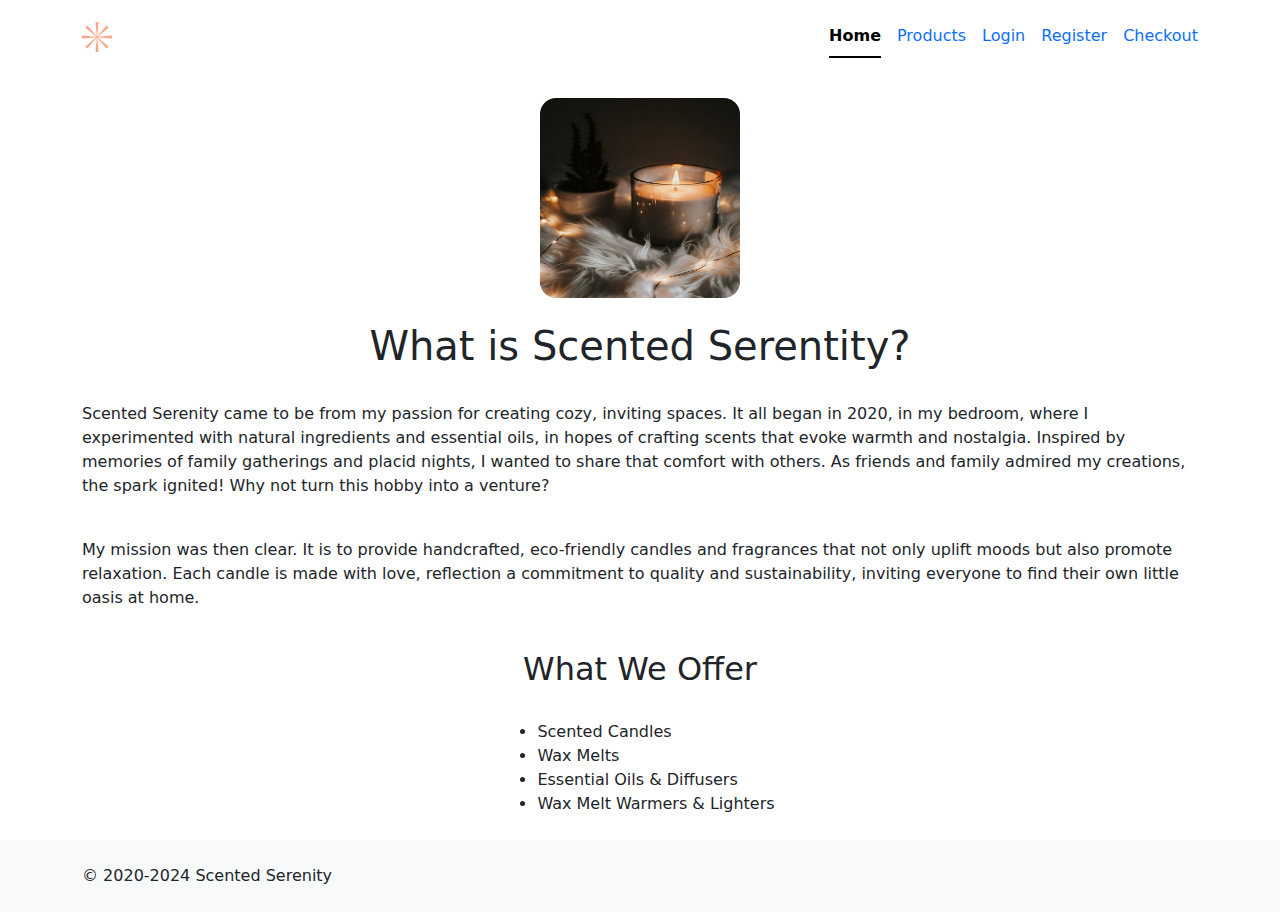
<file: index.html>
<!DOCTYPE html>
<html lang="en">
  <head>
    <meta charset="UTF-8" />
    <meta name="viewport" content="width=device-width, initial-scale=1.0" />
    <title>Scented Serenity</title>
    <link rel="stylesheet" href="css/bootstrap.css" />
    <link rel="stylesheet" href="css/styles.css" />
  </head>
  <body>
    <header class="container py-3 d-flex justify-content-between align-items-center">
      <svg id="logo-36" width="30" height="30" viewBox="0 0 40 40" fill="none" xmlns="http://www.w3.org/2000/svg">
        <path
          d="M18.9523 11.0726C18.5586 7.69873 18.1429 4.13644 18.1429 0H21.8571C21.8571 4.08998 21.4434 7.64774 21.0502 11.0254C20.7299 13.778 20.4235 16.411 20.3666 19.115C22.2316 17.1697 23.863 15.107 25.572 12.9463C27.6791 10.2823 29.9043 7.46945 32.829 4.54464L35.4554 7.17104C32.5633 10.0631 29.7547 12.2861 27.0884 14.3966L27.0859 14.3985C24.9141 16.1178 22.8365 17.7624 20.885 19.6334C23.579 19.5765 26.1911 19.2717 28.9272 18.9524C32.3011 18.5586 35.8636 18.1429 40 18.1429V21.8571C35.9102 21.8571 32.3524 21.4432 28.9749 21.0502L28.9724 21.05C26.2204 20.7298 23.5882 20.4236 20.885 20.3666C22.829 22.2302 24.8906 23.8609 27.0499 25.5687L27.0533 25.5716C29.7174 27.6789 32.5304 29.9039 35.4554 32.829L32.829 35.4554C29.9369 32.5634 27.714 29.755 25.6038 27.0889L25.5988 27.082L25.5946 27.0765C23.8775 24.9081 22.2349 22.8338 20.3666 20.885C20.4235 23.589 20.7299 26.222 21.0502 28.9746C21.4434 32.3523 21.8571 35.91 21.8571 40H18.1429C18.1429 35.8636 18.5586 32.3013 18.9523 28.9274L18.9531 28.9219C19.272 26.1877 19.5765 23.5772 19.6334 20.885C17.7651 22.8338 16.1225 24.9081 14.4054 27.0765L14.4012 27.082L14.3962 27.0889C12.286 29.755 10.0631 32.5634 7.17104 35.4554L4.54464 32.829C7.46959 29.9039 10.2826 27.6789 12.9467 25.5716L12.9501 25.5687C15.1094 23.8609 17.171 22.2302 19.115 20.3666C16.411 20.4237 13.7779 20.73 11.0251 21.0502C7.6476 21.4432 4.08984 21.8571 0 21.8571V18.1429C4.13644 18.1429 7.69894 18.5586 11.0728 18.9524C13.8089 19.2717 16.421 19.5765 19.115 19.6334C17.1627 17.7617 15.0843 16.1166 12.9116 14.3966C10.2453 12.2861 7.43666 10.0631 4.54464 7.17104L7.17104 4.54464C10.0957 7.46945 12.3209 10.2823 14.428 12.9463C16.137 15.1069 17.7684 17.1696 19.6334 19.1148C19.5765 16.4227 19.272 13.8123 18.9531 11.0781L18.9523 11.0726Z"
          class="ccustom"
          fill="#FFA589"
        ></path>
      </svg>

      <ul class="nav nav-underline">
        <li class="nav-item">
          <a class="nav-link active" aria-current="page" href="index.html">Home</a>
        </li>
        <li class="nav-item">
          <a class="nav-link" href="products.html">Products</a>
        </li>
        <li class="nav-item">
          <a class="nav-link" href="userlogin.html">Login</a>
        </li>
        <li class="nav-item">
          <a class="nav-link" href="userregistration.html"> Register</a>
        </li>
        <li class="nav-item">
          <a class="nav-link" href="checkout.html"> Checkout</a>
        </li>
      </ul>
    </header>
    <main class="container mt-4 d-flex flex-column gap-4 align-items-center">
      <img class="rounded-4" src="images/homepagecandle.jpg" width="200" height="200" alt="Photo of Candle" />
      <h1>What is Scented Serentity?</h1>
      <p>
        Scented Serenity came to be from my passion for creating cozy, inviting spaces. It all began in 2020, in my
        bedroom, where I experimented with natural ingredients and essential oils, in hopes of crafting scents that
        evoke warmth and nostalgia. Inspired by memories of family gatherings and placid nights, I wanted to share that
        comfort with others. As friends and family admired my creations, the spark ignited! Why not turn this hobby into
        a venture?
      </p>
      <p>
        My mission was then clear. It is to provide handcrafted, eco-friendly candles and fragrances that not only
        uplift moods but also promote relaxation. Each candle is made with love, reflection a commitment to quality and
        sustainability, inviting everyone to find their own little oasis at home.
      </p>
      <h2>What We Offer</h2>
      <ul>
        <li>Scented Candles</li>
        <li>Wax Melts</li>
        <li>Essential Oils & Diffusers</li>
        <li>Wax Melt Warmers & Lighters</li>
      </ul>
    </main>
    <footer class="mt-2 py-4 bg-body-tertiary">
      <div class="container">&copy; 2020-2024 Scented Serenity</div>
    </footer>
  </body>
</html>
</file>
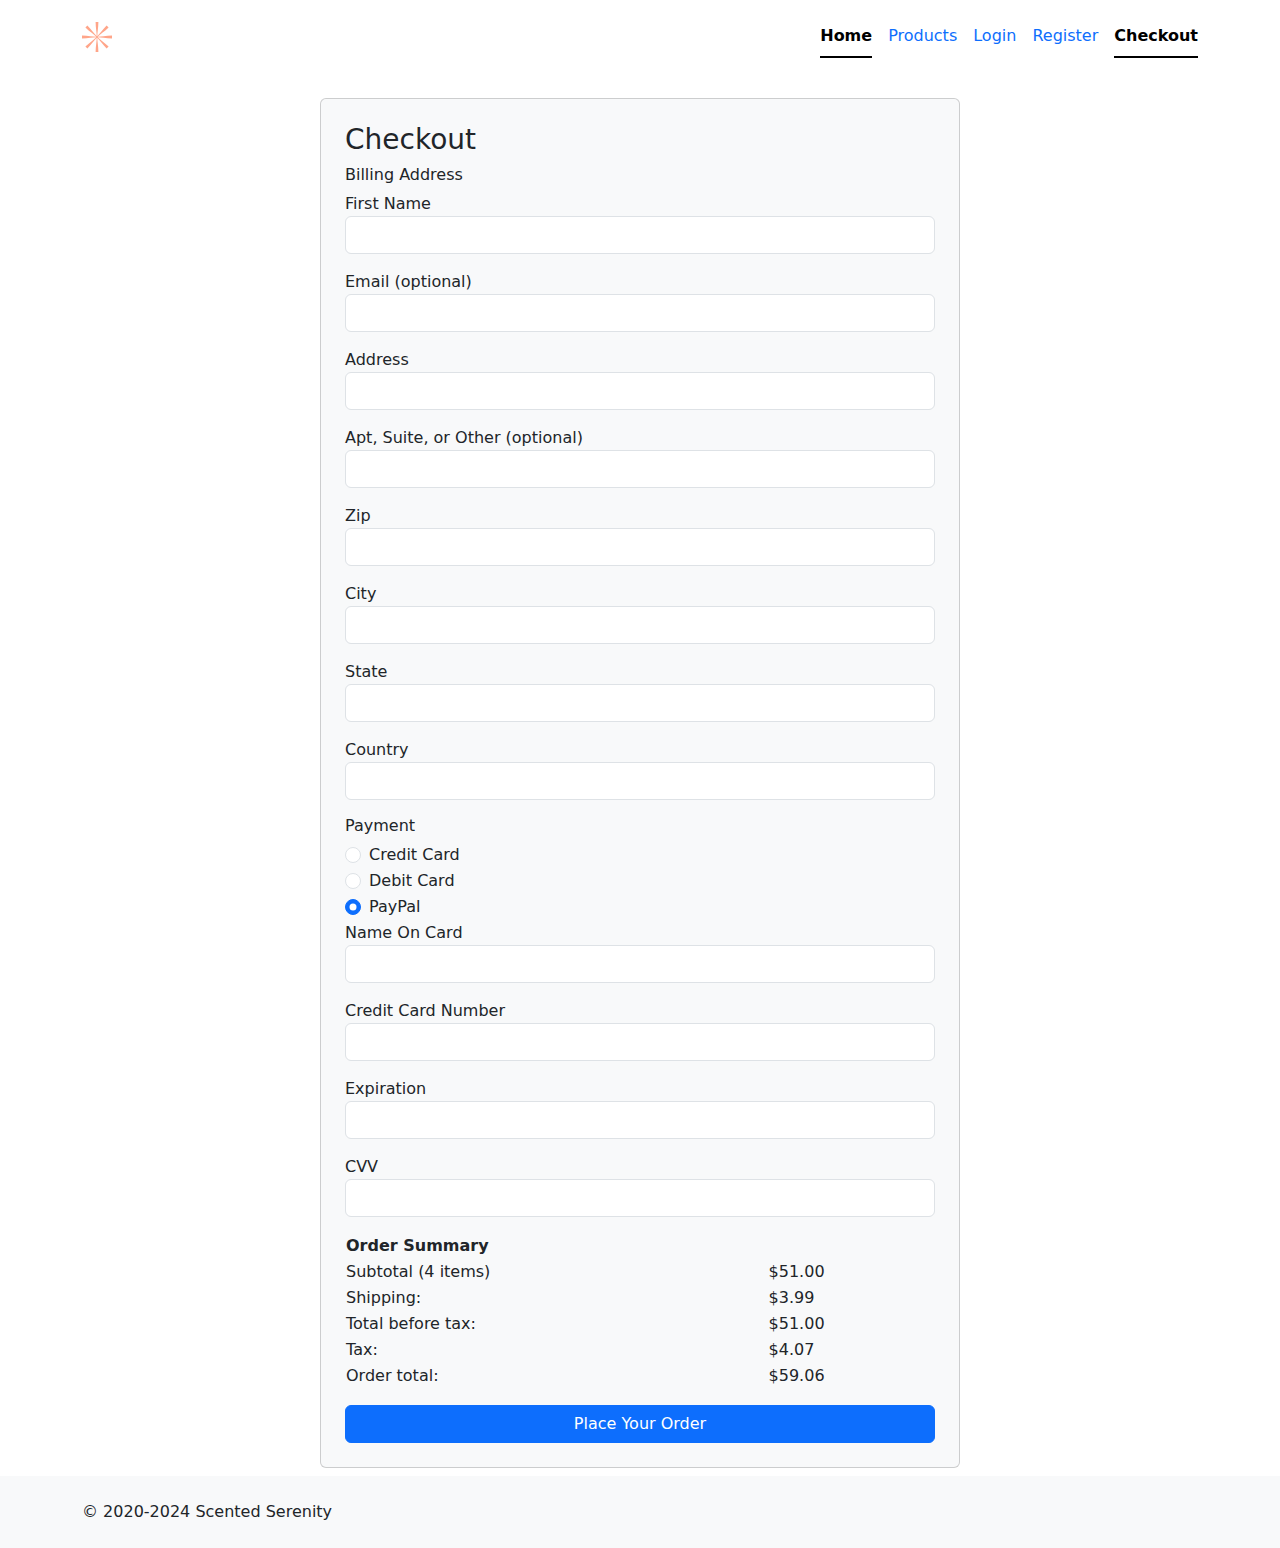
<file: checkout.html>
<!DOCTYPE html>
<html lang="en">
  <head>
    <meta charset="UTF-8" />
    <meta name="viewport" content="width=device-width, initial-scale=1.0" />
    <title>Scented Serenity</title>
    <link rel="stylesheet" href="css/bootstrap.css" />
    <link rel="stylesheet" href="css/styles.css" />
  </head>
</html>
<body>
  <header class="container py-3 d-flex justify-content-between align-items-center">
    <svg id="logo-36" width="30" height="30" viewBox="0 0 40 40" fill="none" xmlns="http://www.w3.org/2000/svg">
      <path
        d="M18.9523 11.0726C18.5586 7.69873 18.1429 4.13644 18.1429 0H21.8571C21.8571 4.08998 21.4434 7.64774 21.0502 11.0254C20.7299 13.778 20.4235 16.411 20.3666 19.115C22.2316 17.1697 23.863 15.107 25.572 12.9463C27.6791 10.2823 29.9043 7.46945 32.829 4.54464L35.4554 7.17104C32.5633 10.0631 29.7547 12.2861 27.0884 14.3966L27.0859 14.3985C24.9141 16.1178 22.8365 17.7624 20.885 19.6334C23.579 19.5765 26.1911 19.2717 28.9272 18.9524C32.3011 18.5586 35.8636 18.1429 40 18.1429V21.8571C35.9102 21.8571 32.3524 21.4432 28.9749 21.0502L28.9724 21.05C26.2204 20.7298 23.5882 20.4236 20.885 20.3666C22.829 22.2302 24.8906 23.8609 27.0499 25.5687L27.0533 25.5716C29.7174 27.6789 32.5304 29.9039 35.4554 32.829L32.829 35.4554C29.9369 32.5634 27.714 29.755 25.6038 27.0889L25.5988 27.082L25.5946 27.0765C23.8775 24.9081 22.2349 22.8338 20.3666 20.885C20.4235 23.589 20.7299 26.222 21.0502 28.9746C21.4434 32.3523 21.8571 35.91 21.8571 40H18.1429C18.1429 35.8636 18.5586 32.3013 18.9523 28.9274L18.9531 28.9219C19.272 26.1877 19.5765 23.5772 19.6334 20.885C17.7651 22.8338 16.1225 24.9081 14.4054 27.0765L14.4012 27.082L14.3962 27.0889C12.286 29.755 10.0631 32.5634 7.17104 35.4554L4.54464 32.829C7.46959 29.9039 10.2826 27.6789 12.9467 25.5716L12.9501 25.5687C15.1094 23.8609 17.171 22.2302 19.115 20.3666C16.411 20.4237 13.7779 20.73 11.0251 21.0502C7.6476 21.4432 4.08984 21.8571 0 21.8571V18.1429C4.13644 18.1429 7.69894 18.5586 11.0728 18.9524C13.8089 19.2717 16.421 19.5765 19.115 19.6334C17.1627 17.7617 15.0843 16.1166 12.9116 14.3966C10.2453 12.2861 7.43666 10.0631 4.54464 7.17104L7.17104 4.54464C10.0957 7.46945 12.3209 10.2823 14.428 12.9463C16.137 15.1069 17.7684 17.1696 19.6334 19.1148C19.5765 16.4227 19.272 13.8123 18.9531 11.0781L18.9523 11.0726Z"
        class="ccustom"
        fill="#FFA589"
      ></path>
    </svg>
    <ul class="nav nav-underline">
      <li class="nav-item">
        <a class="nav-link active" aria-current="page" href="index.html">Home</a>
      </li>
      <li class="nav-item">
        <a class="nav-link" href="products.html">Products</a>
      </li>
      <li class="nav-item">
        <a class="nav-link" href="userlogin.html">Login</a>
      </li>
      <li class="nav-item">
        <a class="nav-link" href="userregistration.html"> Register</a>
      </li>
      <li class="nav-item">
        <a class="nav-link active" href="checkout.html"> Checkout</a>
      </li>
    </ul>
  </header>

  <main class="container-fluid mt-4 d-flex justify-content-center">
    <div class="card p-4 bg-body-tertiary" style="width: 40rem">
      <form>
        <h3>Checkout</h3>
        <h6>Billing Address</h6>
        <div class="mb-3">
          <label for="firstname">First Name</label>
          <input id="firstname" class="form-control" type="text" />
        </div>

        <div class="mb-3">
          <label for="emailoptional">Email (optional)</label>
          <input id="emailoptional" class="form-control" type="text" />
        </div>

        <div class="mb-3">
          <label for="address">Address</label>
          <input id="address" class="form-control" type="text" />
        </div>

        <div class="mb-3">
          <label for="apt">Apt, Suite, or Other (optional)</label>
          <input id="apt" class="form-control" type="text" />
        </div>

        <div class="mb-3">
          <label for="zip">Zip</label>
          <input id="zip" class="form-control" type="text" />
        </div>

        <div class="mb-3">
          <label for="city">City</label>
          <input id="city" class="form-control" type="text" />
        </div>

        <div class="mb-3">
          <label for="state">State</label>
          <input id="state" class="form-control" type="text" />
        </div>
        <div class="mb-3">
          <label for="country">Country</label>
          <input id="country" class="form-control" type="text" />
        </div>

        <h6>Payment</h6>
        <div class="form-group">
          <div class="form-check">
            <input class="form-check-input" type="radio" id="creditcard" />
            <label class="form-check-label" for="creditcard">Credit Card</label>
          </div>

          <div class="form-check">
            <input class="form-check-input" type="radio" id="debitcard" />
            <label class="form-check-label" for="debitcard">Debit Card</label>
          </div>

          <div class="form-check">
            <input class="form-check-input" type="radio" id="paypal" checked />
            <label class="form-check-label" for="other">PayPal</label>
          </div>
        </div>
        <div class="mb-3">
          <label for="nameoncard">Name On Card</label>
          <input id="nameoncard" class="form-control" type="text" />
        </div>

        <div class="mb-3">
          <label for="cardnumber">Credit Card Number</label>
          <input id="cardnumber" class="form-control" type="text" />
        </div>

        <div class="mb-3">
          <label for="expiration">Expiration</label>
          <input id="expiration" class="form-control" type="text" />
        </div>

        <div class="mb-3">
          <label for="cvv">CVV</label>
          <input id="cvv" class="form-control" type="text" />
        </div>
      
      </form>

      <table class="ordersummary" ;>
      <tr>
        <th>Order Summary</th>
      </tr>
      <tr>
        <td>Subtotal (4 items)</td>
        <td>$51.00</td>
      </tr>
      <tr>
        <td>Shipping:</td>
        <td>$3.99</td>
      </tr>
      <tr>
        <td>Total before tax:</td>
        <td>$51.00</td>
      </tr>
      <tr>
        <td>Tax:</td>
        <td>$4.07</td>
      </tr>
      <tr>
        <td>Order total:</td>
        <td>$59.06</td>
      </tr>
    </table>
    <button class="btn btn-primary mt-3">Place Your Order</button>

    </div>

    
    
  </main>
  <footer class="mt-2 py-4 bg-body-tertiary">
    <div class="container">&copy; 2020-2024 Scented Serenity</div>
  </footer>
</body>
</file>
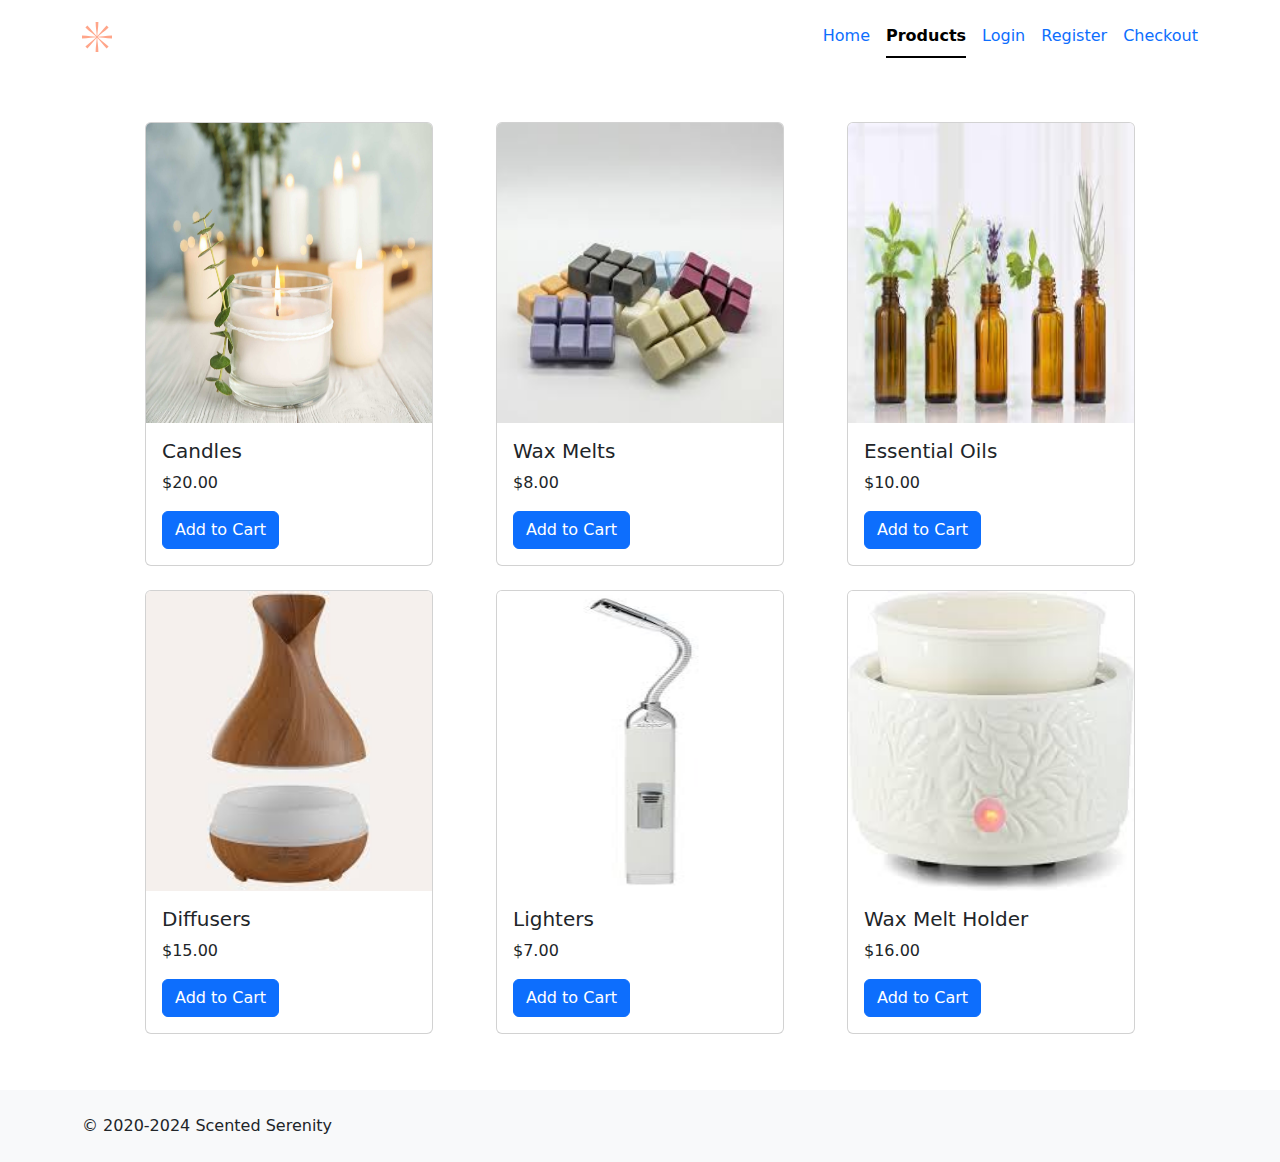
<file: products.html>
<!DOCTYPE html>
<html lang="en">
  <head>
    <meta charset="UTF-8" />
    <meta name="viewport" content="width=device-width, initial-scale=1.0" />
    <title>Scented Serenity</title>
    <link rel="stylesheet" href="css/bootstrap.css" />
    <link rel="stylesheet" href="css/styles.css" />
  </head>
  <body>
    <header class="container py-3 d-flex justify-content-between align-items-center">
      <svg id="logo-36" width="30" height="30" viewBox="0 0 40 40" fill="none" xmlns="http://www.w3.org/2000/svg">
        <path
          d="M18.9523 11.0726C18.5586 7.69873 18.1429 4.13644 18.1429 0H21.8571C21.8571 4.08998 21.4434 7.64774 21.0502 11.0254C20.7299 13.778 20.4235 16.411 20.3666 19.115C22.2316 17.1697 23.863 15.107 25.572 12.9463C27.6791 10.2823 29.9043 7.46945 32.829 4.54464L35.4554 7.17104C32.5633 10.0631 29.7547 12.2861 27.0884 14.3966L27.0859 14.3985C24.9141 16.1178 22.8365 17.7624 20.885 19.6334C23.579 19.5765 26.1911 19.2717 28.9272 18.9524C32.3011 18.5586 35.8636 18.1429 40 18.1429V21.8571C35.9102 21.8571 32.3524 21.4432 28.9749 21.0502L28.9724 21.05C26.2204 20.7298 23.5882 20.4236 20.885 20.3666C22.829 22.2302 24.8906 23.8609 27.0499 25.5687L27.0533 25.5716C29.7174 27.6789 32.5304 29.9039 35.4554 32.829L32.829 35.4554C29.9369 32.5634 27.714 29.755 25.6038 27.0889L25.5988 27.082L25.5946 27.0765C23.8775 24.9081 22.2349 22.8338 20.3666 20.885C20.4235 23.589 20.7299 26.222 21.0502 28.9746C21.4434 32.3523 21.8571 35.91 21.8571 40H18.1429C18.1429 35.8636 18.5586 32.3013 18.9523 28.9274L18.9531 28.9219C19.272 26.1877 19.5765 23.5772 19.6334 20.885C17.7651 22.8338 16.1225 24.9081 14.4054 27.0765L14.4012 27.082L14.3962 27.0889C12.286 29.755 10.0631 32.5634 7.17104 35.4554L4.54464 32.829C7.46959 29.9039 10.2826 27.6789 12.9467 25.5716L12.9501 25.5687C15.1094 23.8609 17.171 22.2302 19.115 20.3666C16.411 20.4237 13.7779 20.73 11.0251 21.0502C7.6476 21.4432 4.08984 21.8571 0 21.8571V18.1429C4.13644 18.1429 7.69894 18.5586 11.0728 18.9524C13.8089 19.2717 16.421 19.5765 19.115 19.6334C17.1627 17.7617 15.0843 16.1166 12.9116 14.3966C10.2453 12.2861 7.43666 10.0631 4.54464 7.17104L7.17104 4.54464C10.0957 7.46945 12.3209 10.2823 14.428 12.9463C16.137 15.1069 17.7684 17.1696 19.6334 19.1148C19.5765 16.4227 19.272 13.8123 18.9531 11.0781L18.9523 11.0726Z"
          class="ccustom"
          fill="#FFA589"
        ></path>
      </svg>

      <ul class="nav nav-underline">
        <li class="nav-item">
          <a class="nav-link" aria-current="page" href="index.html">Home</a>
        </li>
        <li class="nav-item">
          <a class="nav-link active" href="products.html">Products</a>
        </li>
        <li class="nav-item">
          <a class="nav-link" href="userlogin.html">Login</a>
        </li>
        <li class="nav-item">
          <a class="nav-link" href="userregistration.html"> Register</a>
        </li>
        <li class="nav-item">
          <a class="nav-link" href="checkout.html"> Checkout</a>
        </li>
      </ul>
    </header>

    <main class="container-fluid py-5 d-flex justify-content-evenly flex-sm-wrap flex-column">
      <div class="container d-flex justify-content-evenly mb-4">
        <div class="card" style="width: 18rem">
          <img src="images/candles.jpg" height="300" class="card-img-top" alt="Photo of Candles" />
          <div class="card-body">
            <h5 class="card-title">Candles</h5>
            <p class="card-text">$20.00</p>
            <a href="#" class="btn btn-primary">Add to Cart</a>
          </div>
        </div>

        <div class="card" style="width: 18rem">
          <img src="images/waxmelts.jpg" height="300" class="card-img-top" alt="Photo of Wax Melts" />
          <div class="card-body">
            <h5 class="card-title">Wax Melts</h5>
            <p class="card-text">$8.00</p>
            <a href="#" class="btn btn-primary">Add to Cart</a>
          </div>
        </div>
        <div class="card" style="width: 18rem">
          <img src="images/essentialoils.jpg" height="300" class="card-img-top" alt="Photo of Essential Oils" />
          <div class="card-body">
            <h5 class="card-title">Essential Oils</h5>
            <p class="card-text">$10.00</p>
            <a href="#" class="btn btn-primary">Add to Cart</a>
          </div>
        </div>
      </div>
      <div class="container d-flex justify-content-evenly">
        <div class="card" style="width: 18rem">
          <img src="images/diffuser.jpg" height="300" class="card-img-top" alt="Photo of Diffuser" />
          <div class="card-body">
            <h5 class="card-title">Diffusers</h5>
            <p class="card-text">$15.00</p>
            <a href="#" class="btn btn-primary">Add to Cart</a>
          </div>
        </div>
        <div class="card" style="width: 18rem">
          <img src="images/lighter.jpg" height="300" class="card-img-top" alt="Photo of Lighter" />
          <div class="card-body">
            <h5 class="card-title">Lighters</h5>
            <p class="card-text">$7.00</p>
            <a href="#" class="btn btn-primary">Add to Cart</a>
          </div>
        </div>
        <div class="card" style="width: 18rem">
          <img src="images/waxmeltholder.jpg" height="300" class="card-img-top" alt="Photo of Wax Melt Holder" />
          <div class="card-body">
            <h5 class="card-title">Wax Melt Holder</h5>
            <p class="card-text">$16.00</p>
            <a href="#" class="btn btn-primary">Add to Cart</a>
          </div>
        </div>
      </div>
    </main>
    <footer class="mt-2 py-4 bg-body-tertiary">
      <div class="container">&copy; 2020-2024 Scented Serenity</div>
    </footer>
  </body>
</html>
</file>
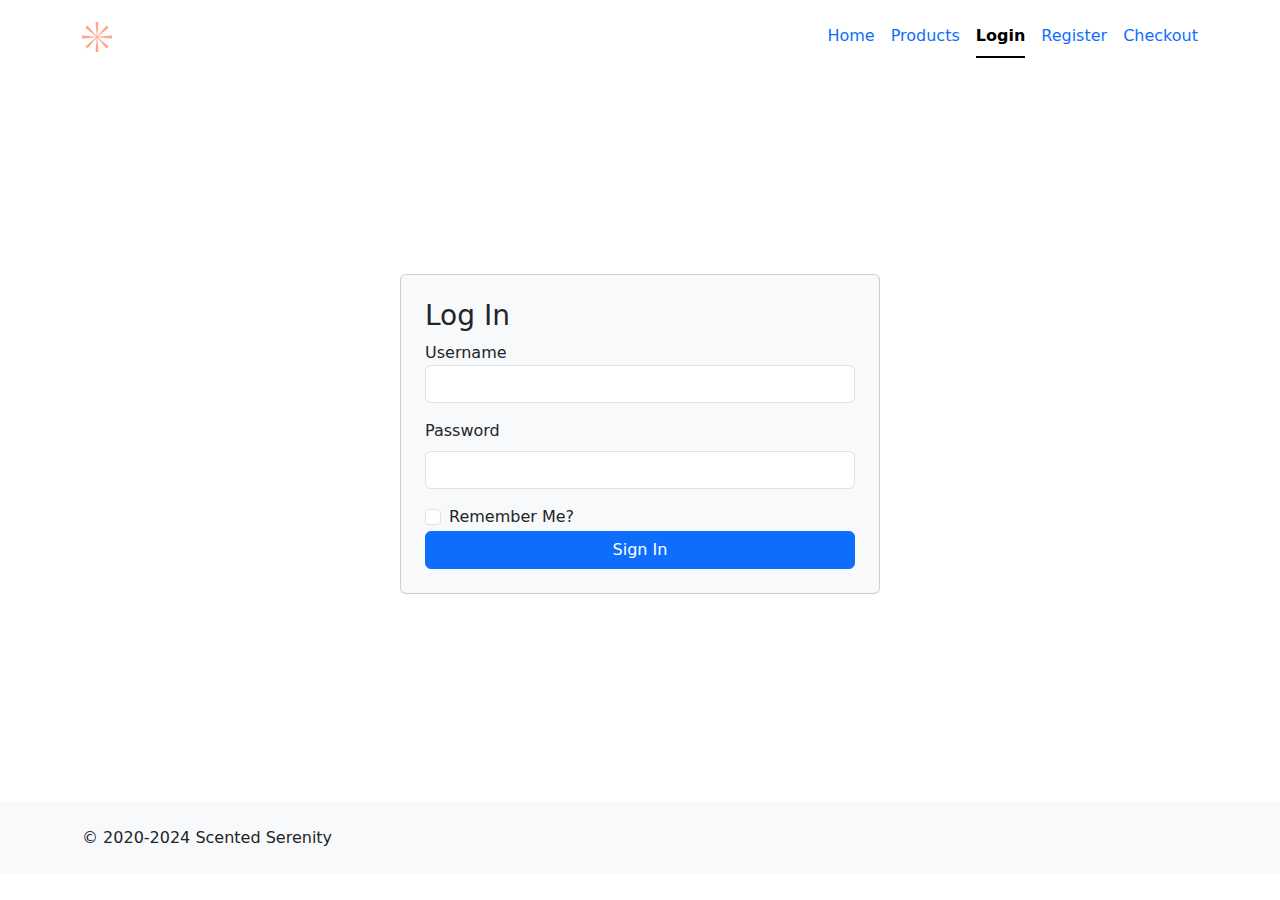
<file: userlogin.html>
<!DOCTYPE html>
<html lang="en">
  <head>
    <meta charset="UTF-8" />
    <meta name="viewport" content="width=device-width, initial-scale=1.0" />
    <title>Scented Serenity</title>
    <link rel="stylesheet" href="css/bootstrap.css" />
    <link rel="stylesheet" href="css/styles.css" />
  </head>
  <body>
    <header class="container py-3 d-flex justify-content-between align-items-center">
      <svg id="logo-36" width="30" height="30" viewBox="0 0 40 40" fill="none" xmlns="http://www.w3.org/2000/svg">
        <path
          d="M18.9523 11.0726C18.5586 7.69873 18.1429 4.13644 18.1429 0H21.8571C21.8571 4.08998 21.4434 7.64774 21.0502 11.0254C20.7299 13.778 20.4235 16.411 20.3666 19.115C22.2316 17.1697 23.863 15.107 25.572 12.9463C27.6791 10.2823 29.9043 7.46945 32.829 4.54464L35.4554 7.17104C32.5633 10.0631 29.7547 12.2861 27.0884 14.3966L27.0859 14.3985C24.9141 16.1178 22.8365 17.7624 20.885 19.6334C23.579 19.5765 26.1911 19.2717 28.9272 18.9524C32.3011 18.5586 35.8636 18.1429 40 18.1429V21.8571C35.9102 21.8571 32.3524 21.4432 28.9749 21.0502L28.9724 21.05C26.2204 20.7298 23.5882 20.4236 20.885 20.3666C22.829 22.2302 24.8906 23.8609 27.0499 25.5687L27.0533 25.5716C29.7174 27.6789 32.5304 29.9039 35.4554 32.829L32.829 35.4554C29.9369 32.5634 27.714 29.755 25.6038 27.0889L25.5988 27.082L25.5946 27.0765C23.8775 24.9081 22.2349 22.8338 20.3666 20.885C20.4235 23.589 20.7299 26.222 21.0502 28.9746C21.4434 32.3523 21.8571 35.91 21.8571 40H18.1429C18.1429 35.8636 18.5586 32.3013 18.9523 28.9274L18.9531 28.9219C19.272 26.1877 19.5765 23.5772 19.6334 20.885C17.7651 22.8338 16.1225 24.9081 14.4054 27.0765L14.4012 27.082L14.3962 27.0889C12.286 29.755 10.0631 32.5634 7.17104 35.4554L4.54464 32.829C7.46959 29.9039 10.2826 27.6789 12.9467 25.5716L12.9501 25.5687C15.1094 23.8609 17.171 22.2302 19.115 20.3666C16.411 20.4237 13.7779 20.73 11.0251 21.0502C7.6476 21.4432 4.08984 21.8571 0 21.8571V18.1429C4.13644 18.1429 7.69894 18.5586 11.0728 18.9524C13.8089 19.2717 16.421 19.5765 19.115 19.6334C17.1627 17.7617 15.0843 16.1166 12.9116 14.3966C10.2453 12.2861 7.43666 10.0631 4.54464 7.17104L7.17104 4.54464C10.0957 7.46945 12.3209 10.2823 14.428 12.9463C16.137 15.1069 17.7684 17.1696 19.6334 19.1148C19.5765 16.4227 19.272 13.8123 18.9531 11.0781L18.9523 11.0726Z"
          class="ccustom"
          fill="#FFA589"
        ></path>
      </svg>
      <ul class="nav nav-underline">
        <li class="nav-item">
          <a class="nav-link" aria-current="page" href="index.html">Home</a>
        </li>
        <li class="nav-item">
          <a class="nav-link" href="products.html">Products</a>
        </li>
        <li class="nav-item">
          <a class="nav-link active" href="userlogin.html">Login</a>
        </li>
        <li class="nav-item">
          <a class="nav-link" href="userregistration.html"> Register</a>
        </li>
        <li class="nav-item">
          <a class="nav-link" href="checkout.html"> Checkout</a>
        </li>
      </ul>
    </header>

    <main class="container-fluid d-flex justify-content-center align-items-center" style="height:80vh;">
     <div>
        <form class="card p-4 bg-body-tertiary" style="width: 30rem">
          <h3>Log In</h3>

          <div class="mb-3">
            <label for="username">Username</label>
            <input id="username" class="form-control" type="text" required />
          </div>

          <div class="mb-3">
            <label class="form-label" for="password">Password</label>
            <input id="password" class="form-control" type="password" />
          </div>
          <div class="form-check">
            <input class="form-check-input" type="checkbox" id="rememberme" />
            <label class="form-check-label" for="rememberme"> Remember Me? </label>
          </div>
          <button class="btn btn-primary">Sign In</button>
        </form>
    </div>
    </main>
    <footer class="mt-2 py-4 bg-body-tertiary">
      <div class="container">&copy; 2020-2024 Scented Serenity</div>
    </footer>
  </body>
</html>
</file>
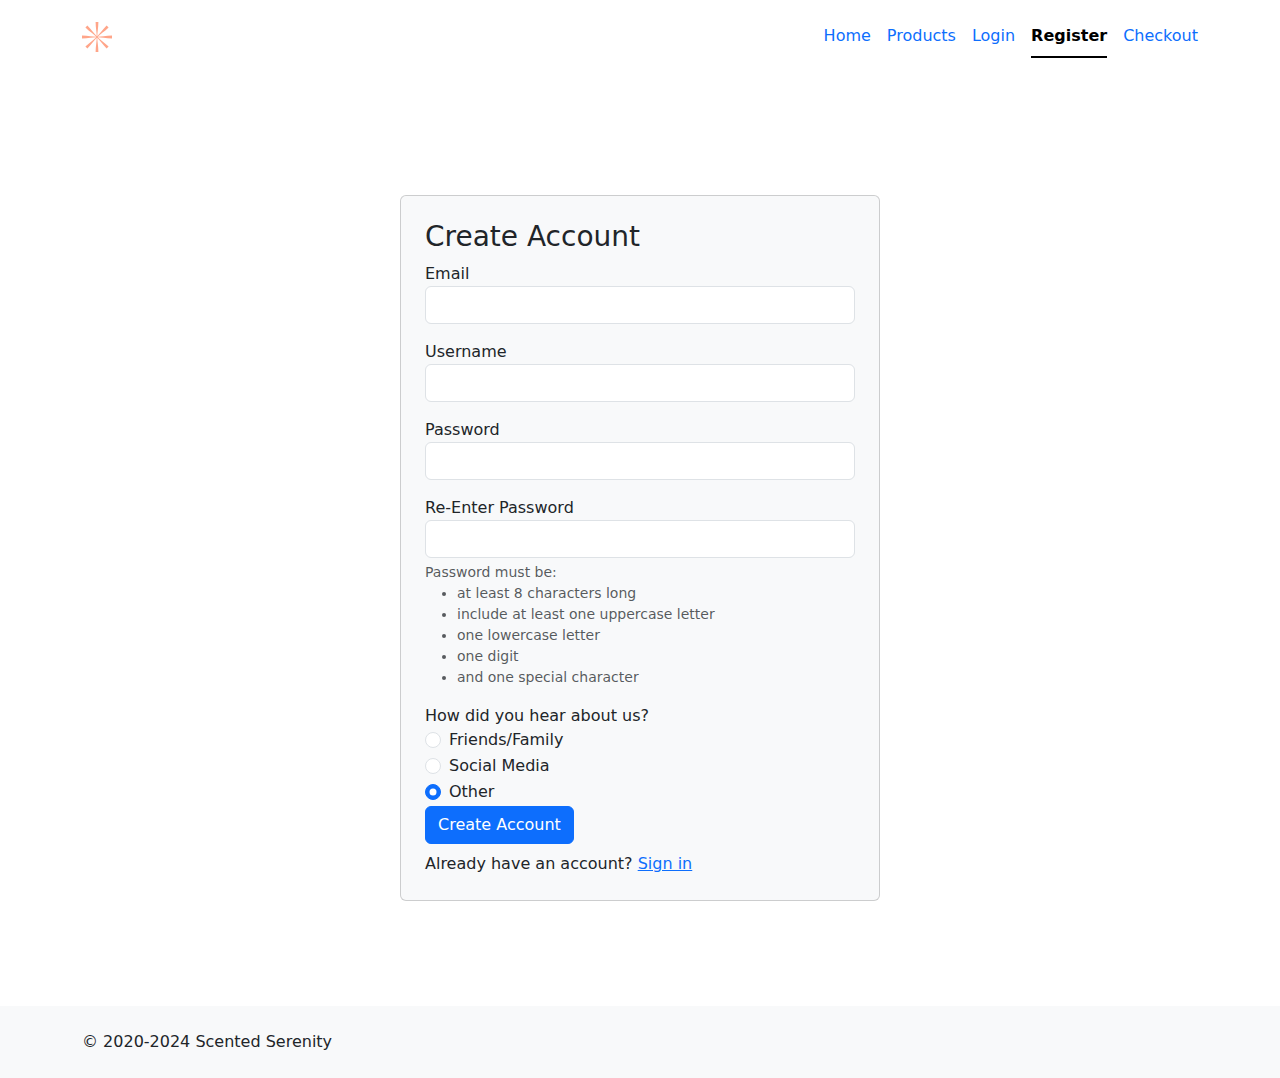
<file: userregistration.html>
<!DOCTYPE html>
<html lang="en">
  <head>
    <meta charset="UTF-8" />
    <meta name="viewport" content="width=device-width, initial-scale=1.0" />
    <title>Scented Serenity</title>
    <link rel="stylesheet" href="css/bootstrap.css" />
    <link rel="stylesheet" href="css/styles.css" />
  </head>
  <body>
    <header class="container py-3 d-flex justify-content-between align-items-center">
      <svg id="logo-36" width="30" height="30" viewBox="0 0 40 40" fill="none" xmlns="http://www.w3.org/2000/svg">
        <path
          d="M18.9523 11.0726C18.5586 7.69873 18.1429 4.13644 18.1429 0H21.8571C21.8571 4.08998 21.4434 7.64774 21.0502 11.0254C20.7299 13.778 20.4235 16.411 20.3666 19.115C22.2316 17.1697 23.863 15.107 25.572 12.9463C27.6791 10.2823 29.9043 7.46945 32.829 4.54464L35.4554 7.17104C32.5633 10.0631 29.7547 12.2861 27.0884 14.3966L27.0859 14.3985C24.9141 16.1178 22.8365 17.7624 20.885 19.6334C23.579 19.5765 26.1911 19.2717 28.9272 18.9524C32.3011 18.5586 35.8636 18.1429 40 18.1429V21.8571C35.9102 21.8571 32.3524 21.4432 28.9749 21.0502L28.9724 21.05C26.2204 20.7298 23.5882 20.4236 20.885 20.3666C22.829 22.2302 24.8906 23.8609 27.0499 25.5687L27.0533 25.5716C29.7174 27.6789 32.5304 29.9039 35.4554 32.829L32.829 35.4554C29.9369 32.5634 27.714 29.755 25.6038 27.0889L25.5988 27.082L25.5946 27.0765C23.8775 24.9081 22.2349 22.8338 20.3666 20.885C20.4235 23.589 20.7299 26.222 21.0502 28.9746C21.4434 32.3523 21.8571 35.91 21.8571 40H18.1429C18.1429 35.8636 18.5586 32.3013 18.9523 28.9274L18.9531 28.9219C19.272 26.1877 19.5765 23.5772 19.6334 20.885C17.7651 22.8338 16.1225 24.9081 14.4054 27.0765L14.4012 27.082L14.3962 27.0889C12.286 29.755 10.0631 32.5634 7.17104 35.4554L4.54464 32.829C7.46959 29.9039 10.2826 27.6789 12.9467 25.5716L12.9501 25.5687C15.1094 23.8609 17.171 22.2302 19.115 20.3666C16.411 20.4237 13.7779 20.73 11.0251 21.0502C7.6476 21.4432 4.08984 21.8571 0 21.8571V18.1429C4.13644 18.1429 7.69894 18.5586 11.0728 18.9524C13.8089 19.2717 16.421 19.5765 19.115 19.6334C17.1627 17.7617 15.0843 16.1166 12.9116 14.3966C10.2453 12.2861 7.43666 10.0631 4.54464 7.17104L7.17104 4.54464C10.0957 7.46945 12.3209 10.2823 14.428 12.9463C16.137 15.1069 17.7684 17.1696 19.6334 19.1148C19.5765 16.4227 19.272 13.8123 18.9531 11.0781L18.9523 11.0726Z"
          class="ccustom"
          fill="#FFA589"
        ></path>
      </svg>
      <ul class="nav nav-underline">
        <li class="nav-item">
          <a class="nav-link" aria-current="page" href="index.html">Home</a>
        </li>
        <li class="nav-item">
          <a class="nav-link" href="products.html">Products</a>
        </li>
        <li class="nav-item">
          <a class="nav-link" href="userlogin.html">Login</a>
        </li>
        <li class="nav-item">
          <a class="nav-link active" href="userregistration.html"> Register</a>
        </li>
        <li class="nav-item">
          <a class="nav-link" href="checkout.html"> Checkout</a>
        </li>
      </ul>
    </header>
    <main class="container-fluid mt-4 d-flex justify-content-center align-items-center vh-100">
      <div class="card p-4 bg-body-tertiary" style="width: 30rem">
        <form>
          <h3>Create Account</h3>

          <div class="mb-3">
            <label for="email">Email</label>
            <input id="email" class="form-control" type="text" />
          </div>

          <div class="mb-3">
            <label for="username">Username</label>
            <input id="username" class="form-control" type="text" />
          </div>

          <div class="mb-3">
            <label for="password">Password</label>
            <input id="password" class="form-control" type="password" />
          </div>

          <div class="mb-3">
            <label for="re-enterpassword">Re-Enter Password</label>
            <input id="re-enterpassword" class="form-control" type="password" required
            pattern="^(?=.*[a-z])(?=.*[A-Z])(?=.*\d)(?=.*[\W_]).{8,}$"
          />
            
       
          <div class="form-text">
            Password must be:
            <ul>
              <li>at least 8 characters long</li>
              <li>include at least one uppercase letter</li>
              <li>one lowercase letter</li>
              <li>one digit</li>
              <li>and one special character</li>
            </ul>
          </div>
        </div>






          

          <div class="form-group">
            <label>How did you hear about us?</label>
            <div class="form-check">
              <input class="form-check-input" type="radio" name="source" id="friendsfamily" />
              <label class="form-check-label" for="friendsfamily"> Friends/Family </label>
            </div>
            <div class="form-check">
              <input class="form-check-input" type="radio" name="source" id="socialmedia" checked />
              <label class="form-check-label" for="social media"> Social Media </label>
            </div>
            <div class="form-check">
              <input class="form-check-input" type="radio" name="source" id="other" checked />
              <label class="form-check-label" for="other"> Other </label>
            </div>
          </div>
          <button class="btn btn-primary">Create Account</button>
          <div class="mt-2">Already have an account? <a href="#" class="signin">Sign in</a></div>
        </form>
      </div>
    </main>

    <footer class="mt-2 py-4 bg-body-tertiary">
      <div class="container">&copy; 2020-2024 Scented Serenity</div>
    </footer>
  </body>
</html>
</file>
<file: css/styles.css>
/* 
.navbar {
}

img {
  width: 100;
  height: 200;
}
#card { display: flex;justify-content: space-between; flex-direction: row }


.card {margin: auto;
    margin-top: 2rem
;} */
</file>
